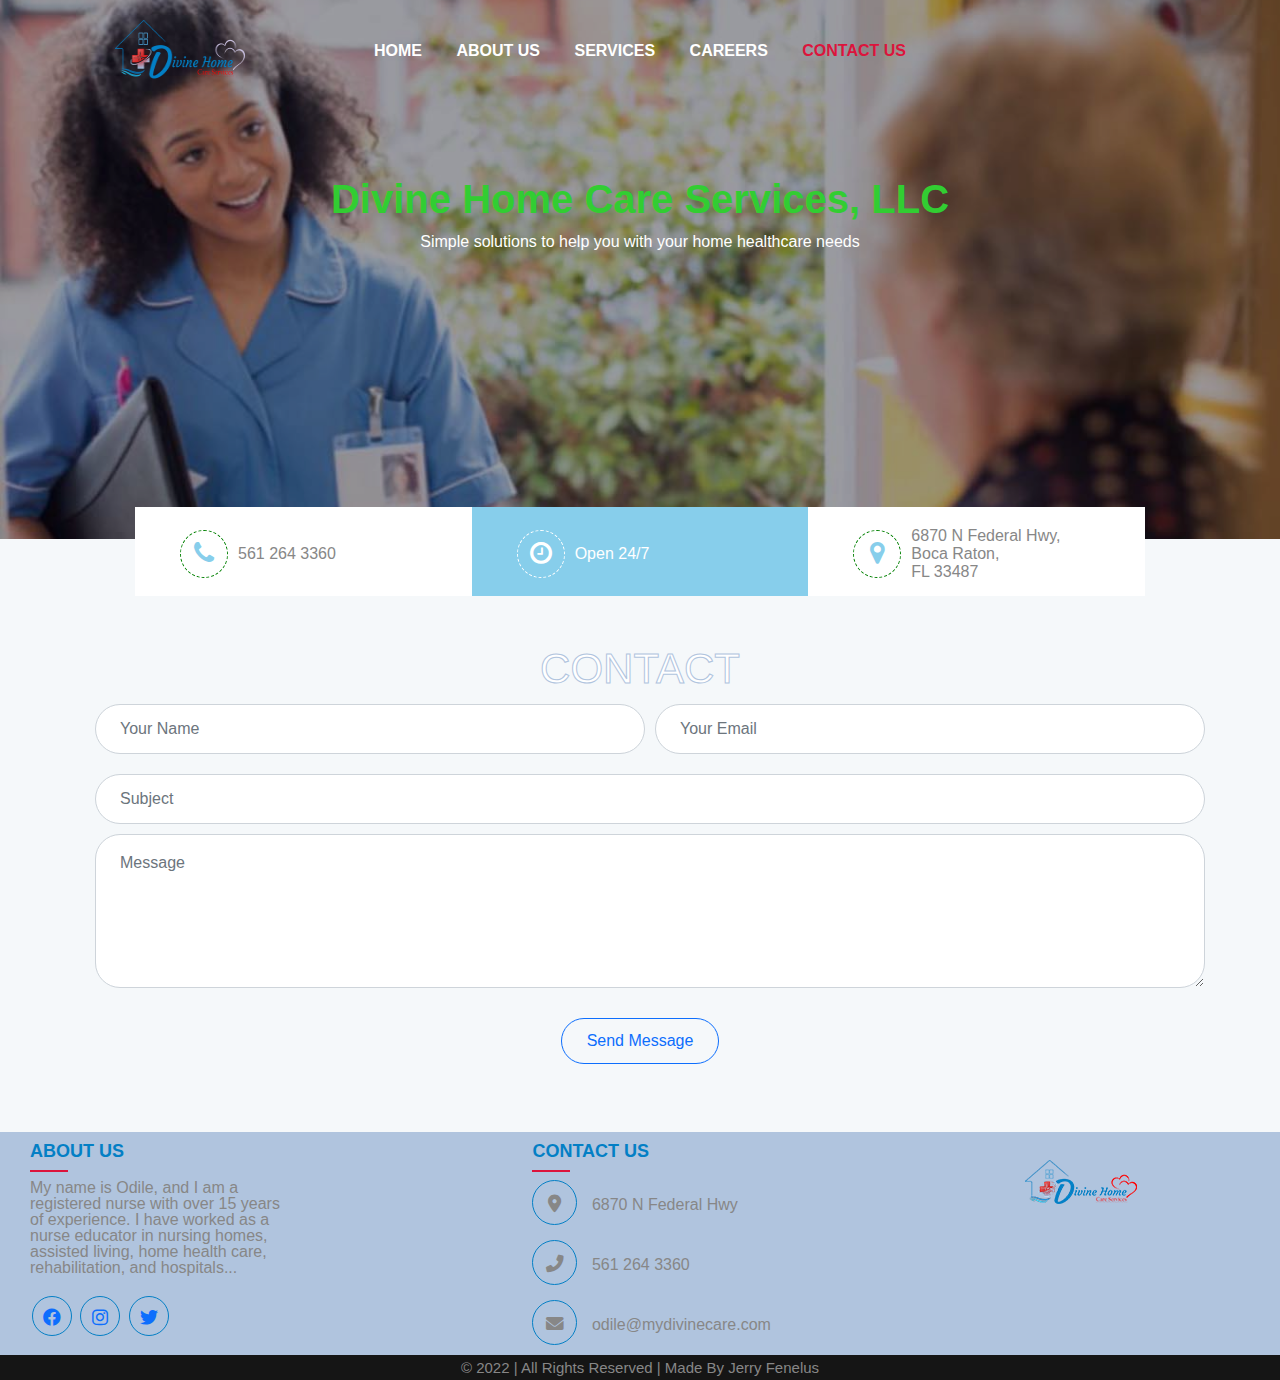
<file: contact.html>
<!DOCTYPE html>
<html>

    <head>
        <title>Divine Home Care</title>
        <meta charset="UTF-8">
        <meta name="viewport" content="width=device-width, initial-scale=1">
        <link rel="shortcut icon" href="/images/favicon.png" type="image/x-icon">
        <link rel="icon" href="/images/favicon.png" type="image/x-icon">
        <link rel="stylesheet" href="https://cdnjs.cloudflare.com/ajax/libs/font-awesome/6.0.0/css/all.min.css" integrity="sha512-9usAa10IRO0HhonpyAIVpjrylPvoDwiPUiKdWk5t3PyolY1cOd4DSE0Ga+ri4AuTroPR5aQvXU9xC6qOPnzFeg==" crossorigin="anonymous" referrerpolicy="no-referrer" />   
        <link rel='stylesheet' href='https://cdnjs.cloudflare.com/ajax/libs/font-awesome/4.7.0/css/font-awesome.min.css'>            
        <link rel="stylesheet" href="https://stackpath.bootstrapcdn.com/bootstrap/4.4.1/css/bootstrap.min.css" integrity="sha384-Vkoo8x4CGsO3+Hhxv8T/Q5PaXtkKtu6ug5TOeNV6gBiFeWPGFN9MuhOf23Q9Ifjh" crossorigin="anonymous">
        <link href="css/bootstrap.min.css" rel="stylesheet">
        <link rel="stylesheet" media="all" href="/css/contact.css">
        <!--[if IE]>
            <script src="http://html5shiv.googlecode.com/svn/trunk/html5.js"></script>
        <![endif]-->
    </head>

    <body>
        
        <div class="wrapper">

            <!-- header -->
            <header class="header">
                
                <div class="col-md-2 col">
                    <a href="index.html"><img src="/images/logo site red.png" class="header-logo" width="130px" height="60px" /></a>
                </div>
                
                <div class="container">
                    <div class="toggle_btn">
                        <button class="btn" style='font-size:24px'><i class='fas fa-bars'></i></button>
                    </div>
                    <div class="menu" id="menu">
                        <ul>
                          <li class="nav-item"> 
                            <a href="index.html">Home</a> 
                          </li>

                          <li class="nav-item"> 
                            <a href="about.html">About Us</a>
                          </li>

                          <li class="nav-item"> 
                            <a href="services.html">Services</a> 
                          </li>

                          <li class="nav-item"> 
                            <a href="career.html">Careers</a>
                          </li>

                          <li class="nav-item  nav-active"> 
                            <a href="contact.html">Contact us</a>
                          </li>
                        </ul>
                    </div>
                </div>
            </header>
            <!-- header-end -->

<a href="#" class="btn-scroll-to-top" title="Scroll to top"></a>
        
        <div class="container-fluid banner">
    <div class="banner-overlay d-flex flex-column justify-content-center align-items-center">
        <div class="banner-content-title">Divine Home Care Services, LLC</div>
        <div class="banner-content-desc">Simple solutions to help you with  your home healthcare needs</div>
    </div>
</div>
<div class="container container-xs-md px-3 px-lg-6 banner-contact-section">
    <section class="row">
        <div class="col-md col-12 white-contact-box d-flex align-items-center">
            <div class="contact-icon"><span class="icon-phone icon-large"></span></div>
            <div class="contact-desc">561 264 3360</div>
        </div>
        <div class="col-md col-12 green-contact-box d-flex align-items-center">
            <div class="contact-icon"><span class="icon-time icon-large"></span></div>
            <div class="contact-desc">Open 24/7</div>
        </div>
        <div class="col-md col-12 white-contact-box d-flex align-items-center">
            <div class="contact-icon"><span class="icon-map-marker icon-large"></span></div>
                    <div class="contact-desc">6870 N Federal Hwy, 
                        <br>Boca Raton,
                        <br>FL 33487</div> 
                </div>
        </div>
    </section>
</div>

        <div class="container container-xs-md px-3 px-lg-6 features page-section">

</div>



<!-- Contact Start -->
<div class="container-fluid py-5" id="contact">
    <div class="container">
        <div class="position-relative d-flex align-items-center justify-content-center">
            <h1 class="display-1 text-uppercase text-white" style="-webkit-text-stroke: 1px #B0C4DE;">Contact</h1>
        </div>
        <div class="row justify-content-center">
            <div class="col-lg-8">
                <div class="contact-form text-center">
                    <div id="success"></div>
                    <form name="sentMessage" id="contactForm" novalidate="novalidate">
                        <div class="form-row">
                            <div class="control-group col-sm-6">
                                <input type="text" class="form-control p-4" id="name" placeholder="Your Name"
                                    required="required" data-validation-required-message="Please enter your name" />
                                <p class="help-block text-danger"></p>
                            </div>
                            <div class="control-group col-sm-6">
                                <input type="email" class="form-control p-4" id="email" placeholder="Your Email"
                                    required="required" data-validation-required-message="Please enter your email" />
                                <p class="help-block text-danger"></p>
                            </div>
                        </div>
                        <div class="control-group">
                            <input type="text" class="form-control p-4" id="subject" placeholder="Subject"
                                required="required" data-validation-required-message="Please enter a subject" />
                            <p class="help-block text-danger"></p>
                        </div>
                        <div class="control-group">
                            <textarea class="form-control py-3 px-4" rows="5" id="message" placeholder="Message"
                                required="required"
                                data-validation-required-message="Please enter your message"></textarea>
                            <p class="help-block text-danger"></p>
                        </div>
                        <div>
                            <button class="btn btn-outline-primary" type="submit" id="sendMessageButton">Send
                                Message</button>
                        </div>
                    </form>
                </div>
            </div>
        </div>
    </div>
</div>
<!-- Contact End -->



<!-- Footer -->

<footer>
    <div class="f-container">
        <div class="left section">
            <h2>About Us</h2>
            <div class="content">
                <p>My name is Odile, and I am a registered nurse with over 15 years of experience. I have worked as a nurse educator in nursing homes, assisted living, home health care, rehabilitation, and hospitals...</p>
            <div class="social">
                <a href=""><span class="fab fa-facebook-f"></span></a>
                <a href=""><span class="fab fa-instagram"></span></a>
                <a href=""><span class="fab fa-twitter"></span></a>
            </div>
            </div>
        </div>

        <div class="center section">
            <h2>Contact Us</h2>
            <div class="content">
                <div class="place">
                    <span class="fas fa-map-marker-alt"></span>
                    <span class="text">6870 N Federal Hwy</span>
                </div>
                <div class="phone">
                    <span class="fas fa-phone-alt"></span>
                    <span class="text">561 264 3360</span>
                </div>
                <div class="email">
                    <span class="fas fa-envelope"></span>
                    <span class="text">odile@mydivinecare.com</span>
                </div>
            </div>
        </div>

        <div class="picture-right">
            <a href="index.html"><img src="/images/footer-logo.png" class=""></a>
          </div>    
    </div>

    <div class="footer-bottom">
        <center>
          <b href="">© 2022 | All Rights Reserved | Made By Jerry Fenelus</b>
        </center>
    </div>
</footer>
<!-- End Footer -->

    </body>

     <!-- partial -->
     <script src="https://code.jquery.com/jquery-3.4.1.min.js"></script>
     <script src="https://cdn.jsdelivr.net/npm/bootstrap@5.0.0/dist/js/bootstrap.bundle.min.js"></script>
     <script src="/js/jquery.min.js"></script>
     <script src="/js/app.js"></script>
     <script src="/js/bootstrap.min.js"></script>

     <!-- Contact Javascript File -->
    <script src="mail/jqBootstrapValidation.min.js"></script>
    <script src="mail/contact.js"></script>
    <script src="mail/contact.php"></script>
</html>
</file>
<file: css/contact.css>
@charset "UTF-8";

a,abbr,acronym,address,applet,
article,aside,audio,b,big,blockquote,
body,canvas,caption,center,cite,code,dd,
del,details,dfn,div,dl,dt,em,embed,fieldset,
figcaption,figure,footer,form,h1,h2,h3,h4,h5,
h6,header,hgroup,html,i,iframe,img,ins,kbd,label,
legend,li,mark,menu,nav,object,ol,output,p,pre,q,
ruby,s,samp,section,small,span,strike,strong,sub,
summary,sup,table,tbody,td,tfoot,th,thead,time,tr,
tt,u,ul,var,
video {
    margin:0;
    padding:0;
    border:0;
    font-size:100%;
    font:inherit;
    vertical-align:baseline
}

article,aside,details,
figcaption,figure,footer,
header,hgroup,menu,nav,
section {
    display:block
}

body {
    line-height:1
}

ol,ul {
    list-style:none
}

body {
    font-family:sans-serif;
    font-size:100%;
    color:#878787;
    background-color:#f5f8fa;
    box-sizing: border-box;
}

body h1 {
    font-size:42px!important
}

h4, .h4 {
    font-size: 1.5rem;
}
  
@media (max-width: 1200px) {
h4, .h4 {
    font-size: calc(1.275rem + 0.3vw) ;
}
}
  
h5, .h5 {
    font-size: 1.25rem;
}
  
h6, .h6 {
    font-size: 1rem;
}

.basic-button,
.basic-button-red {
    background-color:#2e9dd1;
    border-radius:40px;
    padding:17px 30px;
    color:#fff;
    font-size:10px;
    cursor:pointer;
    display:block;
    -webkit-user-select:none;
    -moz-user-select:none;
    -ms-user-select:none;
    user-select:none;
    width:-webkit-fit-content;
    width:-moz-fit-content;
    width:fit-content
}

.basic-button-red:hover,
.basic-button:hover {
    background-color:#218abb
}

.basic-button-red {
    background-color:#f2674d
}

.basic-button-red:hover {
    background-color:#cc4f39
}

/*!
 *  Font Awesome 3.2.1
 *  the iconic font designed for Bootstrap
 *  ------------------------------------------------------------------------------
 *  The full suite of pictographic icons, examples, and documentation can be
 *  found at http://fontawesome.io.  Stay up to date on Twitter at
 *  http://twitter.com/fontawesome.
 *
 *  License
 *  ------------------------------------------------------------------------------
 *  - The Font Awesome font is licensed under SIL OFL 1.1 -
 *    http://scripts.sil.org/OFL
 *  - Font Awesome CSS, LESS, and SASS files are licensed under MIT License -
 *    http://opensource.org/licenses/mit-license.html
 *  - Font Awesome documentation licensed under CC BY 3.0 -
 *    http://creativecommons.org/licenses/by/3.0/
 *  - Attribution is no longer required in Font Awesome 3.0, but much appreciated:
 *    "Font Awesome by Dave Gandy - http://fontawesome.io"
 *
 *  Author - Dave Gandy
 *  ------------------------------------------------------------------------------
 *  Email: dave@fontawesome.io
 *  Twitter: http://twitter.com/davegandy
 *  Work: Lead Product Designer @ Kyruus - http://kyruus.com
 */


[class*=" icon-"],
[class^=icon-] {
    font-family:FontAwesome;
    font-weight:400;
    font-style:normal;
    text-decoration:inherit;
    -webkit-font-smoothing:antialiased;
    *margin-right:.3em
}

[class*=" icon-"]:before,
[class^=icon-]:before {
    text-decoration:inherit;
    display:inline-block;
    speak-as:none;
}

.icon-large:before {
    vertical-align:-10%;
    font-size:1.333em
}

[class*=" icon-"],
[class^=icon-] {
    display:inline;
    width:auto;
    height:auto;
    line-height:normal;
    vertical-align:baseline;
    background-image:none;
    background-position:0 0;
    background-repeat:repeat;
    margin-top:0
}

.icon-time:before {
    content:""
}

.icon-map-marker:before {
    content:""
}

.icon-phone:before {
    content:""
}

.icon-reorder:before {
    content:""
}

/*!
 * Bootstrap Grid v4.4.1 (https://getbootstrap.com/)
 * Copyright 2011-2019 The Bootstrap Authors
 * Copyright 2011-2019 Twitter, Inc.
 * Licensed under MIT (https://github.com/twbs/bootstrap/blob/master/LICENSE)
 */html {
    box-sizing:border-box;
    -ms-overflow-style:scrollbar
}

*,:after,
:before {
    box-sizing:inherit
}

.container {
    width:100%;
    padding-right:15px;
    padding-left:15px;
    margin-right:auto;
    margin-left:auto
}

@media (min-width:576px) {
.container {
    max-width:540px
}
}

@media (min-width:768px) {
.container {
    max-width:720px
}
}

@media (min-width:992px) {
.container {
    max-width:960px
}
}

@media (min-width:1200px) {
.container {
    max-width:1140px
}
}

.container-fluid,.container-lg,
.container-md,.container-sm,
.container-xl {
    width:100%;
    padding-right:15px;
    padding-left:15px;
    margin-right:auto;
    margin-left:auto
}

@media (min-width:576px) {
.container,
.container-sm {
    max-width:540px
}
}

@media (min-width:768px) {
.container,.container-md,
.container-sm {
    max-width:720px
}
}

@media (min-width:992px) {
.container,
.container-lg,
.container-md,
.container-sm {
    max-width:960px
}
}

@media (min-width:1200px) {
.container,.container-lg,
.container-md,.container-sm,
.container-xl {
    max-width:1140px
}
}

.row {
    display:flex;
    flex-wrap:wrap;
    margin-right:-15px;
    margin-left:-15px
}

.col,.col-1,.col-2,
.col-3,.col-4,.col-5,
.col-6,.col-7,.col-8,
.col-9,.col-10,.col-11,
.col-12,.col-auto,.col-lg,
.col-lg-1,.col-lg-2,.col-lg-3,
.col-lg-4,.col-lg-5,.col-lg-6,
.col-lg-7,.col-lg-8,.col-lg-9,
.col-lg-10,.col-lg-11,.col-lg-12,
.col-lg-auto,.col-md,.col-md-1,.col-md-2,
.col-md-3,.col-md-4,.col-md-5,.col-md-6,
.col-md-7,.col-md-8,.col-md-9,.col-md-10,
.col-md-11,.col-md-12,.col-md-auto,.col-sm,
.col-sm-1,.col-sm-2,.col-sm-3,.col-sm-4,.col-sm-5,
.col-sm-6,.col-sm-7,.col-sm-8,.col-sm-9,.col-sm-10,
.col-sm-11,.col-sm-12,.col-sm-auto,.col-xl,.col-xl-1,
.col-xl-2,.col-xl-3,.col-xl-4,.col-xl-5,.col-xl-6,
.col-xl-7,.col-xl-8,.col-xl-9,.col-xl-10,.col-xl-11,
.col-xl-12,.col-xl-auto {
    position:relative;
    width:100%;
    padding-right:15px;
    padding-left:15px
}

.col {flex-basis:0;
    flex-grow:1;
    max-width:100%
}

.col-3 {flex:0 0 25%;
    max-width:25%
}

.col-6 {
    flex:0 0 50%;
    max-width:50%
}

.col-12 {
    flex:0 0 100%;
    max-width:100%
}

@media (min-width:768px) {
.col-md {
    flex-basis:0;
    flex-grow:1;
    max-width:100%
}
    
.col-md-2 {
    flex:0 0 16.667%;
    max-width:16.667%
}

.col-md-3 {flex:0 0 25%;
    max-width:25%
}

.col-md-4 {
    flex:0 0 33.333%;
    max-width:33.333%
}

.col-md-6 {
    flex:0 0 50%;
    max-width:50%
}

.col-md-7 {
    flex:0 0 58.333%;
    max-width:58.333%
}

.col-md-12 {
    flex:0 0 100%;
    max-width:100%
}
}

@media (min-width:992px) {
.col-lg-4 {
    flex:0 0 33.333%;
    max-width:33.333%
}
}

.d-none {
    display:none!important
}

.d-flex {
    display:flex!important
}

@media (min-width:576px) {
.d-sm-block {
    display:block!important
}
}

@media (min-width:768px) {
.d-md-none {
    display:none!important
}

.d-md-block {
    display:block!important
}

.d-md-flex {
    display:flex!important
}
}

.flex-row {
    flex-direction:row!important
}

.flex-column {
    flex-direction:column!important
}

.justify-content-center {
    justify-content:center!important
}

.align-items-center {
    align-items:center!important
}

@media (min-width:768px) {
.justify-content-md-end {
    justify-content:flex-end!important
}
}

.mt-1,.my-1 {
    margin-top:.25rem!important
}

.pt-1,.py-1 {
    padding-top:.25rem!important
}

.pb-1,.py-1 {
    padding-bottom:.25rem!important
}

.pr-3,.px-3 {
    padding-right:1rem!important
}

.pl-3,.px-3 {
    padding-left:1rem!important
}

@media (min-width:768px) {
.mr-md-auto,
.mx-md-auto {
    margin-right:auto!important
}
}

@media (min-width:992px) {
.pr-lg-5,
.px-lg-5 {
    padding-right:4rem!important
}
    
.pl-lg-5,
.px-lg-5 {
    padding-left:4rem!important
}
    
.pr-lg-6,.px-lg-6 {
    padding-right:5rem!important
}

.pl-lg-6,.px-lg-6 {
    padding-left:5rem!important
}
}

.page-section div {
    margin-bottom:1.2rem
}

/* Header Menu */

.header-logo {
    position: relative;
    margin-top: 20px;
    width:130px;
    height:60px;
    transition:all .6s ease;
    left: 100px;
}

.col-2 { 
    width: calc( 100% / 2 ); 
    padding: 0 15px; 
    float: left; 
}

.col-3 { 
    width: calc( 100% / 3 ); 
    padding: 0 15px; 
    float: left; 
}

.col-4 { 
    width: calc( 100% / 4 ); 
    padding: 0 15px; 
    float: left; 
}

.col-5 { 
    width: calc( 100% / 5 ); 
    padding: 0 15px; 
    float: left; 
}

.col-6 { 
    width: calc( 100% / 6 ); 
    padding: 0 15px; 
    float: left; 
}

input::-webkit-input-placeholder { 
    /* Chrome/Opera/Safari */
    color: #fff;
}

input::-moz-placeholder { 
    /* Firefox 19+ */
    color: #fff;
}

input:-ms-input-placeholder { 
    /* IE 10+ */
    color: #fff;
}

input:-moz-placeholder { 
    /* Firefox 18- */
    color: #fff;
}

::-moz-selection { 
    /* Code for Firefox */
    color: red;
    background: yellow;
}

::selection {
  color: red;
  background: yellow;
}

/****website-css****/
.container .menu a {
    display:block;
    color: #fff;
    text-decoration: none;
    font-size: 16px;
    margin-top: 0px;
    text-transform: uppercase;
}

.container ul {
    margin-top: -40px;
}

.menu {
    text-align: center;
    font-weight: bold;
}

.menu ul li {
    display: inline-block;
    padding: 0 15px;
    position: relative;
    margin-top: -30px;
}

menu .nav-active .nav-item,
.nav-active a {
    color: #DC143C !important;
}

.toggle_btn button.btn {
    background: transparent;
    border: 1px solid #000;
    border-radius: 4px;
    height: auto;
    width: auto;
    position: absolute;
    right: 20px;
    top: 20px;
}

.toggle_btn button.btn i {
  color: red;
  font-size: 24px;
}

.toggle_btn {
    display: none;
}

header.header.sticky {
    position: fixed;
    top: 0;
    left: 0;
    width: 100%;
    height: 12%;
    z-index: 999;
    background-color: #B0C4DE;
    -webkit-box-shadow: 0 8px 6px -6px rgba(0, 0, 0, 0.4);
    box-shadow: 0 8px 6px -6px rgba(0, 0, 0, 0.4);
    -webkit-animation: 900ms ease-in-out 0s normal none 1 running fadeInDown;
    animation: 900ms ease-in-out 0s normal none 1 running fadeInDown;
    -webkit-transition: all .5s;
    transition: all .5s;
    max-width: 100%;
    margin-top: 0;
}

@-webkit-keyframes fadeInDown {
    from {
        opacity:0;
        -webkit-transform: translatey(-10px);
        -moz-transform: translatey(-10px);
        -o-transform: translatey(-10px);
        transform: translatey(-10px);
    }
    to {
        opacity:1;
        -webkit-transform: translatey(0);
        -moz-transform: translatey(0);
        -o-transform: translatey(0);
        transform: translatey(0);
    }
}
@-moz-keyframes fadeInDown {
    from {
        opacity:0;
        -webkit-transform: translatey(-10px);
        -moz-transform: translatey(-10px);
        -o-transform: translatey(-10px);
        transform: translatey(-10px);
    }
    to {
        opacity:1;
        -webkit-transform: translatey(0);
        -moz-transform: translatey(0);
        -o-transform: translatey(0);
        transform: translatey(0);
    }
}
@keyframes fadeInDown {
    from {
        opacity:0;
        -webkit-transform: translatey(-10px);
        -moz-transform: translatey(-10px);
        -o-transform: translatey(-10px);
        transform: translatey(-10px);
    }
    to {
        opacity:1;
        -webkit-transform: translatey(0);
        -moz-transform: translatey(0);
        -o-transform: translatey(0);
        transform: translatey(0);
    }
}

/******end****/

/* Mobile CSS */
@media(max-width: 1600px) {  }
@media(max-width: 1399px) {  }
@media(max-width: 1199px) {  }
@media (max-width: 767px){ 

.container .menu a {
    display:contents;
    color: #fff;
    text-decoration: none;
    font-size: 16px;
    margin-top: 50px;
    text-align: center !important;
    text-transform: uppercase;
}
 
ul li { 
    margin: 20px; 
    padding: 20px; 
    text-align: center !important;
    width: 100% !important;
    left: -30px;
}

.container ul {
    margin-top: 40px;
    margin: 20px;
    padding: 0 20px;
    text-align: center;
    width: 90%;
}

.menu {
    text-align: center !important;
}

.menu ul li {
    display: inline-block;
    padding: 0 15px;
    position: relative;
    margin-top: -30px;
}

menu .nav-active .nav-item,
.nav-active a {
    color: #DC143C!important
}

.toggle_btn button.btn {
    background: transparent;
    border: 1px solid #87CEEB;
    border-radius: 4px;
    font-size: 16px !important;
    height: auto;
    width: auto;
    position: absolute;
    right: 8px;
    top: 10px;
}

.toggle_btn button.btn i {
  color: red;
  font-size: 24px;
}

.toggle_btn {
    display:block;
}

.menu {
    position:absolute;
    width: 50%;
    height: 200px;
    padding: 0;
    text-align: center !important;
    font-weight: bold;
    background: #B0C4DE;
    display: none;
    top: 90px;
    left: 178px;
}

.menu li {
    display: inline-block;
    width: 100%;
    text-align: center !important;
    padding: 0 !important;
    width: 400px;
}

.menu li a {
    padding: 15px ;
    display: block ;
    width: 100% ;
    text-align: center !important;
    text-decoration:underline !important;
}

.menu ul li i{
      opacity: 0;
}

.toggle_btn.active .btn i:before {
    content: "\f00d ";
}
}
@media(max-width: 991px) {   }
@media(max-width: 767px) { 

  .col-2 { width: 100%; }
  .col-3 { width: 100%; }
  .col-4 { width: 100%; }
  .col-5 { width: 100%; }
  .col-6 { width: 100%; }
}
@media(max-width: 480px) {  }

/**responsive-css***/
@media only screen and (max-width: 767px){
  
}

/* End Header Menu */

.btn-scroll-to-top {
    font-family:fontello;
    opacity:1;
    bottom:2em;
    right:2em;
    position:fixed;
    z-index:100001;
    width:3em;
    height:3em;
    line-height:3em;
    text-align:center;
    color:#fff;
    background-color:#2e9dd1;
    cursor:pointer;
    transition:all .4s ease;
    border-radius:50%;
    opacity:0
}

.btn-scroll-to-top:hover {
    color:#fff;
    text-decoration:none
}

.btn-scroll-to-top:before {
    content:"\e92c"
}

.banner {
    background-image:url(../images/home1_sl5.jpg);
    background-size:cover;
    height:600px;
    margin-top: -120px;
    padding:0!important
}

.banner .banner-overlay {
    height:600px;
    width:100%;
    background-color:rgba(1,2,14,.397)
}

.banner .banner-overlay 
.banner-content-title {
    color: #32CD32;
    text-align: center;
    font-weight: bold;
    font-size:40px !important;
    font-family:sans-serif;
}

.banner .banner-overlay 
.banner-content-desc {
    color:#fff;
    margin-top:15px;
    margin-bottom:50px;
    width:70%;
    text-align:center;
}

.banner-contact-section {
    margin-top:-2rem!important
}

.banner-contact-section 
.green-contact-box,
.banner-contact-section 
.white-contact-box {
    padding:20px 15px 15px
}

.banner-contact-section 
.green-contact-box 
.contact-icon,
.banner-contact-section 
.white-contact-box 
.contact-icon {
    border-radius:50%;
    border:1px dashed green;
    color:#87CEEB;
    margin-right:10px;
    margin-left:30px;
    font-size:1.2rem;
    height:48px;
    width:48px;
    text-align:center;
    line-height:44px
}

.banner-contact-section 
.green-contact-box 
.contact-desc,
.banner-contact-section 
.white-contact-box 
.contact-desc {
    line-height:18px
}

.banner-contact-section 
.white-contact-box {
    background-color:#fff
}

.banner-contact-section 
.green-contact-box {
    background-color:#87CEEB
}

.banner-contact-section 
.green-contact-box div {
    color:#fff!important
}

.banner-contact-section 
.green-contact-box 
.contact-icon {
    border-radius:50%;
    border:1px dashed #fff
}

/* Mobile Banner CSS */
@media(max-width: 1600px) {  }
@media(max-width: 1399px) {  }
@media(max-width: 1199px) {  }
@media (max-width: 767px){ 

.banner {
    background-image:url(../images/home1_sl55.png);
    background-size: 420px;
    background-repeat: no-repeat;
    height:350px;
    margin-top: -86px;
    padding:0!important
}
    
.banner .banner-overlay {
    height:350px;
    width:100%;
    background-color:rgba(1,2,14,.397)
}
    
.banner .banner-overlay 
.banner-content-title {
    color: #32CD32;
    text-align: center;
    font-weight: bold;
    font-size:20px !important;
    font-family:sans-serif;
    margin-top: 80px;
}
    
.banner .banner-overlay 
.banner-content-desc {
    color:#fff;
    margin-top:15px;
    margin-bottom:50px;
    width:70%;
    text-align:center;
}
    
.banner-contact-section {
    margin-top:-2rem!important
}
    
.banner-contact-section 
.green-contact-box,
.banner-contact-section 
.white-contact-box {
    padding:20px 15px 15px
}
    
.banner-contact-section 
.green-contact-box 
.contact-icon,
.banner-contact-section 
.white-contact-box 
.contact-icon {
    border-radius:50%;
    border:1px dashed green;
    color:#87CEEB;
    margin-right:10px;
    margin-left:30px;
    font-size:1.2rem;
    height:48px;
    width:48px;
    text-align:center;
    line-height:44px
}
    
.banner-contact-section 
.green-contact-box 
.contact-desc,
.banner-contact-section 
.white-contact-box 
.contact-desc {
    line-height:18px
}
    
.banner-contact-section 
.white-contact-box {
    background-color:#fff
}
    
.banner-contact-section 
.green-contact-box {
    background-color:#87CEEB
}
  
.banner-contact-section 
.green-contact-box div {
    color:#fff!important
}
   
.banner-contact-section 
.green-contact-box 
.contact-icon {
    border-radius:50%;
    border:1px dashed #fff
}
}
/* End Banner */

/* Contact */


/********** Template CSS ************/

.btn {
  padding: 10px 25px;
  border-radius: 100px;
  margin: 20px;
}

.form-control {
  border-radius: 25px;
  margin: 10px;
}

/* ==================== Contact Us ========================*/

.contact-form .help-block ul {
  margin: 0;
  padding: 0;
  list-style-type: none;
}

/* End Contact */

/* Footer */

footer {
    position:absolute;
    bottom: 100;
    width: 100%;
    background-color: #B0C4DE;
}

.f-container {
    display:flex;
    padding: 10px;
}

.f-container .section {
    flex-basis: 50%;
    padding: 0 20px;
}

.section h2 {
    font-size: 1.125rem;
    font-weight: 600;
    text-transform: uppercase;
    color: #037fc5;
}

.section .content {
    margin:20px 0 0 0;
    position: relative;
}

.section .content::before {
    position: absolute;
    content: '';
    top: -10px;
    height: 2px;
    width: 100%;
}

.section .content::after {
    position: absolute;
    content: '';
    height: 2px;
    width: 15%;
    background-color: #DC143C;
    top: -10px;
}

.left .content .social {
    margin: 20px 0 0 0;
}

.left .content .social a {
    padding: 0 2px;
}

.left .content .social a span {
    height: 40px;
    width: 40px;
    background: transparent;
    line-height: 40px;
    text-align: center;
    font-size: 18px;
    border-radius: 50px;
    transition: 0.4s;
    border:1px solid #037fc5;
}

.left .content .social a span:hover {
    background: #DC143C;
}

.center .content .fas {
    font-size: 1.1rem;
    background: transparent;
    height: 45px;
    width: 45px;
    line-height: 45px;
    text-align: center;
    border-radius: 50px;
    transition: 0.3s;
    cursor: pointer;
    border:1px solid #037fc5;
}

.center .content .fas:hover {
    background: #DC143C;
    border:1px solid #037fc5;
}

.center .content .text {
    font-size: 1.0.6rem;
    font-weight: 500;
    padding-left: 10px;
}

.center .content .place {
    margin: 15px 0;
}

.center .content .phone {
    margin: 15px 0;
}

.right form .btn button:hover {
    background: #000;
}

.footer-bottom center {
    padding: 5px;
    font-size: 0.9375rem;
    background: #151515;
    text-decoration:none!important;
}

.f-container
.siteFooterBar {
    bottom: 0;
    padding-top: 50px;
    width: 100%;
    height: 82px;
}

.content {
    display: block;
    padding: 0px;
    width:250px;
}

@media screen and (max-width:700px){}

div .picture-right {
    position:static;
    width: 300px;
    height: 100px;
    right: -100px;
    margin: 0 10px 0 10px;
    cursor: pointer;
}

@media screen and (max-width:700px){
    
footer {
    position: relative;
    bottom: 0px;
}

.left .content {
    padding-right:0px;
    padding-bottom: 30px;
}

.f-container {
    flex-wrap: wrap;
    flex-direction: column;
    padding:0.5rem;
}

.f-container .section {
    margin:5px 0;
}
}
/* End Footer */
</file>
